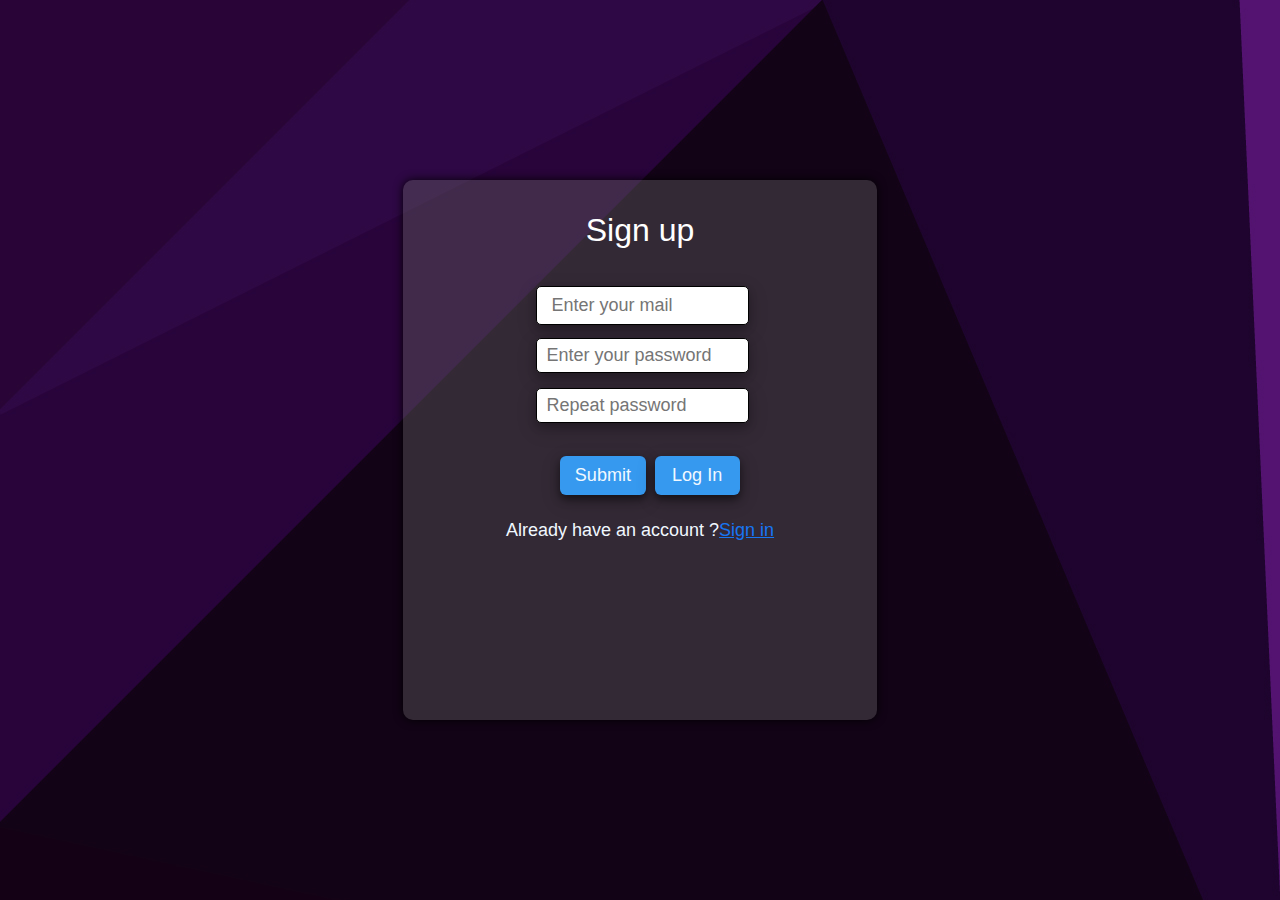
<file: index.html>
<!DOCTYPE html>
<html lang="en">

<head>
    <meta charset="UTF-8">
    <meta name="viewport" content="width=device-width, initial-scale=1.0">
    <link rel="stylesheet" href="https://cdnjs.cloudflare.com/ajax/libs/font-awesome/6.6.0/css/all.min.css"
        integrity="sha512-Kc323vGBEqzTmouAECnVceyQqyqdsSiqLQISBL29aUW4U/M7pSPA/gEUZQqv1cwx4OnYxTxve5UMg5GT6L4JJg=="
        crossorigin="anonymous" referrerpolicy="no-referrer" />
    <title>Reg from</title>
    <link rel="stylesheet" href="style.css">

</head>

<body>
    <div class="signup" id="for2">
        <div class="he">
            <h1 class="heading">Sign up</h1>
        </div>

        <div class="inp1">
            <i class="fa-solid fa-user fa-bounce fa-xl" style="color: #74C0FC; padding-right: 5px;"></i><input
                type="text" placeholder=" Enter your mail" id="text">
        </div>
        <div class="inp2">
            <i class="fa-solid fa-lock fa-beat-fade fa-xl" style="color: #74C0FC; padding-right: 5px;"></i><input
                type="password" placeholder="Enter your password" id="pass">
        </div>
        <div class="inp3">
            <i class="fa-solid fa-unlock fa-shake fa-xl" style="color: #74C0FC ; padding-right: 5px;"></i><input
                type="password" placeholder="Repeat password" id="repass">
            <!-- <p>Remeber Me<input type="checkbox"></p> -->
        </div>
        <div class="action">
            <button id="sign">Submit</button>
            <button id="button">Log In</button>
        </div>
        <div class="links">
            <p>Already have an account ?<a href="http://google.com" target="_blank" rel="noopener noreferrer">Sign
                    in</a></p>
        </div>
    </div>


    <div class="signup " id="for">
        <div class="he">
              <h1 class="heading" id="he">Log In</h1>
        </div>

        <div class="inp1">
            <i class=" fa-solid fa-user fa-bounce fa-xl" style="color: #74C0FC; padding-right: 5px;"></i><input
                type="text" placeholder=" Enter your mail" id="logbtn1">
        </div>
        <div class="inp2">
            <i class="fa-solid fa-lock fa-beat-fade fa-xl" style="color: #74C0FC; padding-right: 5px;"></i><input
                type="password" placeholder="Enter your password" id="logbtn2">
        </div>
  
        <div class="action">
            <button id="btn3">submit</button>
            <button id="btn4">Sign In</button>
        </div>
        <div class="links">
            <p>Already have an account ?<a href="http://google.com" target="_blank" rel="noopener noreferrer">Sign
                    in</a></p>
        </div>
    </div>


</body>
<script src="script.js">

</script>

</html>
</file>
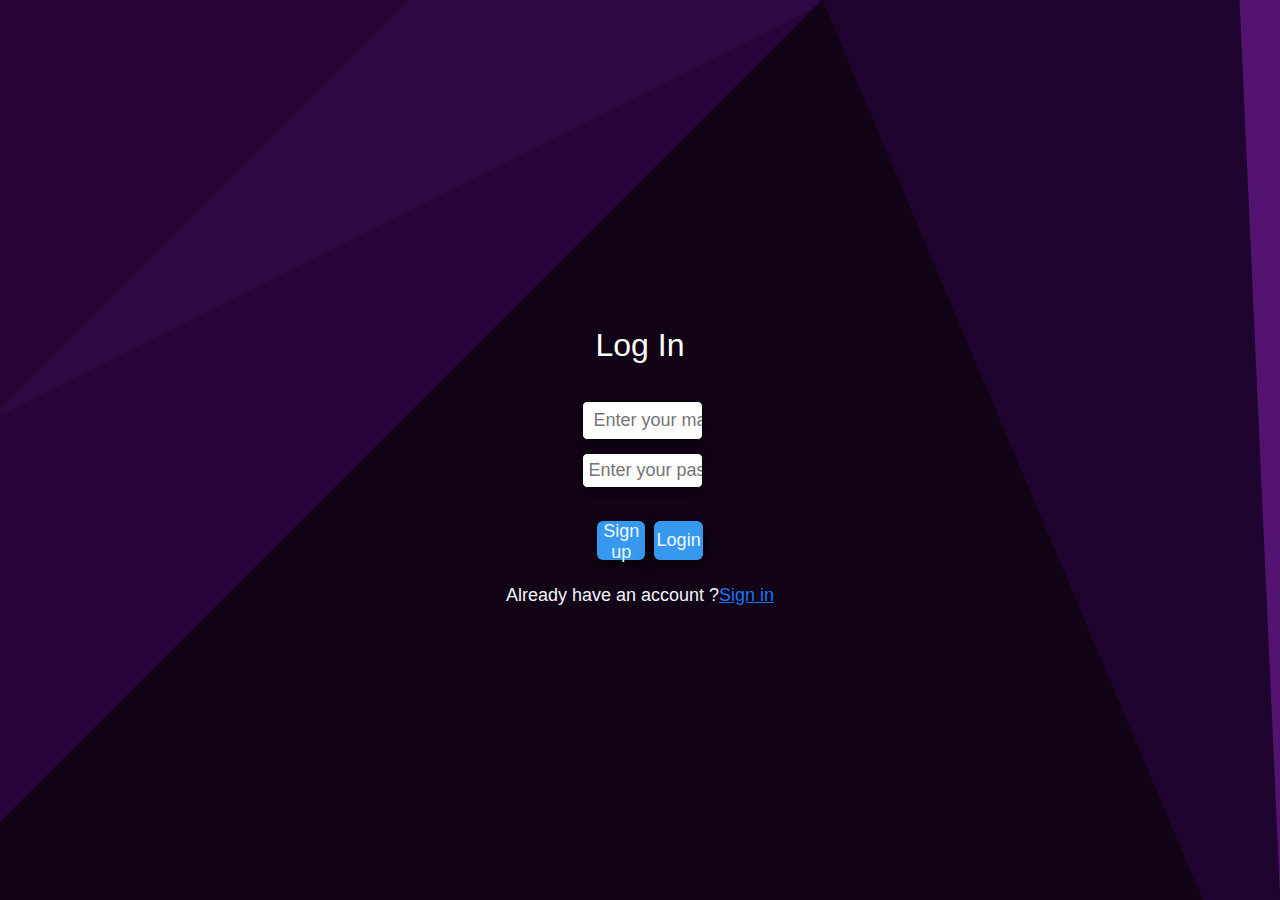
<file: log.html>
<!DOCTYPE html>
<html lang="en">
<head>
    <meta charset="UTF-8">
    <meta name="viewport" content="width=device-width, initial-scale=1.0">
    <link rel="stylesheet" href="https://cdnjs.cloudflare.com/ajax/libs/font-awesome/6.6.0/css/all.min.css" integrity="sha512-Kc323vGBEqzTmouAECnVceyQqyqdsSiqLQISBL29aUW4U/M7pSPA/gEUZQqv1cwx4OnYxTxve5UMg5GT6L4JJg==" crossorigin="anonymous" referrerpolicy="no-referrer" />
    <title>Reg from</title>
    <link rel="stylesheet" href="style.css">

</head>
<body>
    <div class="conatiner">
        <div class="he">
<h1 class="heading">Log In</h1>
</div>

    <div class="inp1">
        <i class="fa-solid fa-user fa-bounce fa-xl" style="color: #74C0FC; padding-right: 5px;"></i><input type="text" placeholder=" Enter your mail" id="text">
</div>
<!-- <div class="inp2">
    <i class="fa-solid fa-lock fa-beat-fade fa-xl" style="color: #74C0FC; padding-right: 5px;"></i><input type="password" placeholder="Enter your password" id="pass">
</div> -->
<div class="inp3">
    <i class="fa-solid fa-unlock fa-shake fa-xl" style="color: #74C0FC ; padding-right: 5px;"></i><input type="password" placeholder="Enter your password" id="repass">
<!-- <p>Remeber Me<input type="checkbox"></p> -->
</div>
<div class="action">
    <button id="sign">Sign up</button>
<button id="button">Login</button>
</div>
<div class="links">
<p>Already have an account ?<a href="http://google.com" target="_blank" rel="noopener noreferrer">Sign in</a></p>
    </div>
</div>
</body>
<!-- <script src="script.js"></script> -->
</html>
</file>
<file: style.css>
* {
    padding: 0;
    margin: 0;
    box-sizing: border-box;
}

body {
    background-image: url('/img/132485-abstract-cool-purple-geometric-shapes-background-vector-image.jpg');
    display: flex;
    justify-content: center;
    height: 100vh;
    align-items: center;
    overflow: hidden;
    background-repeat: no-repeat;
}

.signup {
    background: rgba(103, 101, 101, 0.4); /* Set background color to black with 40% opacity */
    height: 60vh;
    width: 37%;
    border-radius: 10px; /* Fixed border-radius value */
    box-shadow: 0 0 10px rgba(0, 0, 0, 0.9); /* Add box shadow */
}
.he {
    display: flex;
    justify-content: center;
    height: 100px;
    align-items: center;
}

.heading {
    color: white;
    font-weight: 400;
    font-family: 'Segoe UI', Tahoma, Geneva, Verdana, sans-serif;
}

.inp1, .inp2, .inp3 {
    display: flex;
    justify-content: center;
    height: 50px;
    align-items: center;
}

#text, #pass, #repass, #logbtn1, #logbtn2 {
    height: 39px;
    width: 45%;
    border-radius: 5px;
    border: 1px solid black;
    font-size: 18px;
    padding-left: 2%;
    font-family: 'Segoe UI', Tahoma, Geneva, Verdana, sans-serif;
    box-shadow: 0 4px 8px 0 rgba(0, 0, 0, 0.2), 0 6px 20px 0 rgba(0, 0, 0, 0.19);
}

#pass, #repass {
    height: 35px;
}

.action {
    display: flex;
    justify-content: center;
    height: 90px;
    align-items: center;
    gap: 9px;
    position: relative;
    left: 10px;
}

#button, #sign, #btn3, #btn4 {
    height: 39px;
    border: none;
    width: 18%;
    border-radius: 6px;
    cursor: pointer;
    font-size: 18px;
    font-family: 'Segoe UI', Tahoma, Geneva, Verdana, sans-serif;
    box-shadow: 0 4px 8px 0 rgba(0, 0, 0, 0.5), 0 6px 20px 0 rgba(0, 0, 0, 0.19);
    background-color: rgb(54, 153, 239);
    color: aliceblue;
}

.links {
    display: flex;
    justify-content: center;
    height: 20px;
    align-items: center;
}

.links p {
    color: aliceblue;
    font-size: 18px;
    font-family: 'Segoe UI', Tahoma, Geneva, Verdana, sans-serif;
}

.links a {
    color: #1776f3;
}

/* Responsive Styles */
@media (max-width: 1199px) {
    .signup {
        width: 90%; /* Adjust width to be a percentage for better responsiveness */
    }
}

@media (max-width: 767px) {
    .signup {
        width: 80%; /* Adjust width to be a percentage for better responsiveness */
    }
}

@media (max-width: 479px) {
    .signup {
        width: 100%; /* Full width for small screens */
    }

    #text, #pass, #repass, #logbtn1, #logbtn2 {
        width: 90%; /* Adjust width to be a percentage for small screens */
    }

    #button, #sign, #btn3, #btn4 {
        width: 25%; /* Adjust button width for small screens */
    }
}

@media (max-width: 400px) {
    .signup {
        padding: 10px; /* Add padding to prevent content from touching the edges */
        width: 80%;
    }

    #text, #pass, #repass, #logbtn1, #logbtn2 {
        width: 80%; /* Full width for very small screens */
        font-size: 16px; /* Reduce font size for very small screens */
    }
   .links p{
        font-size: 15px;
    }

    #button, #sign, #btn3, #btn4 {
        height: 35px;
        width: 30%; /* Adjust button width for very small screens */
        font-size: 14px; /* Reduce font size for very small screens */
    }
}
</file>
